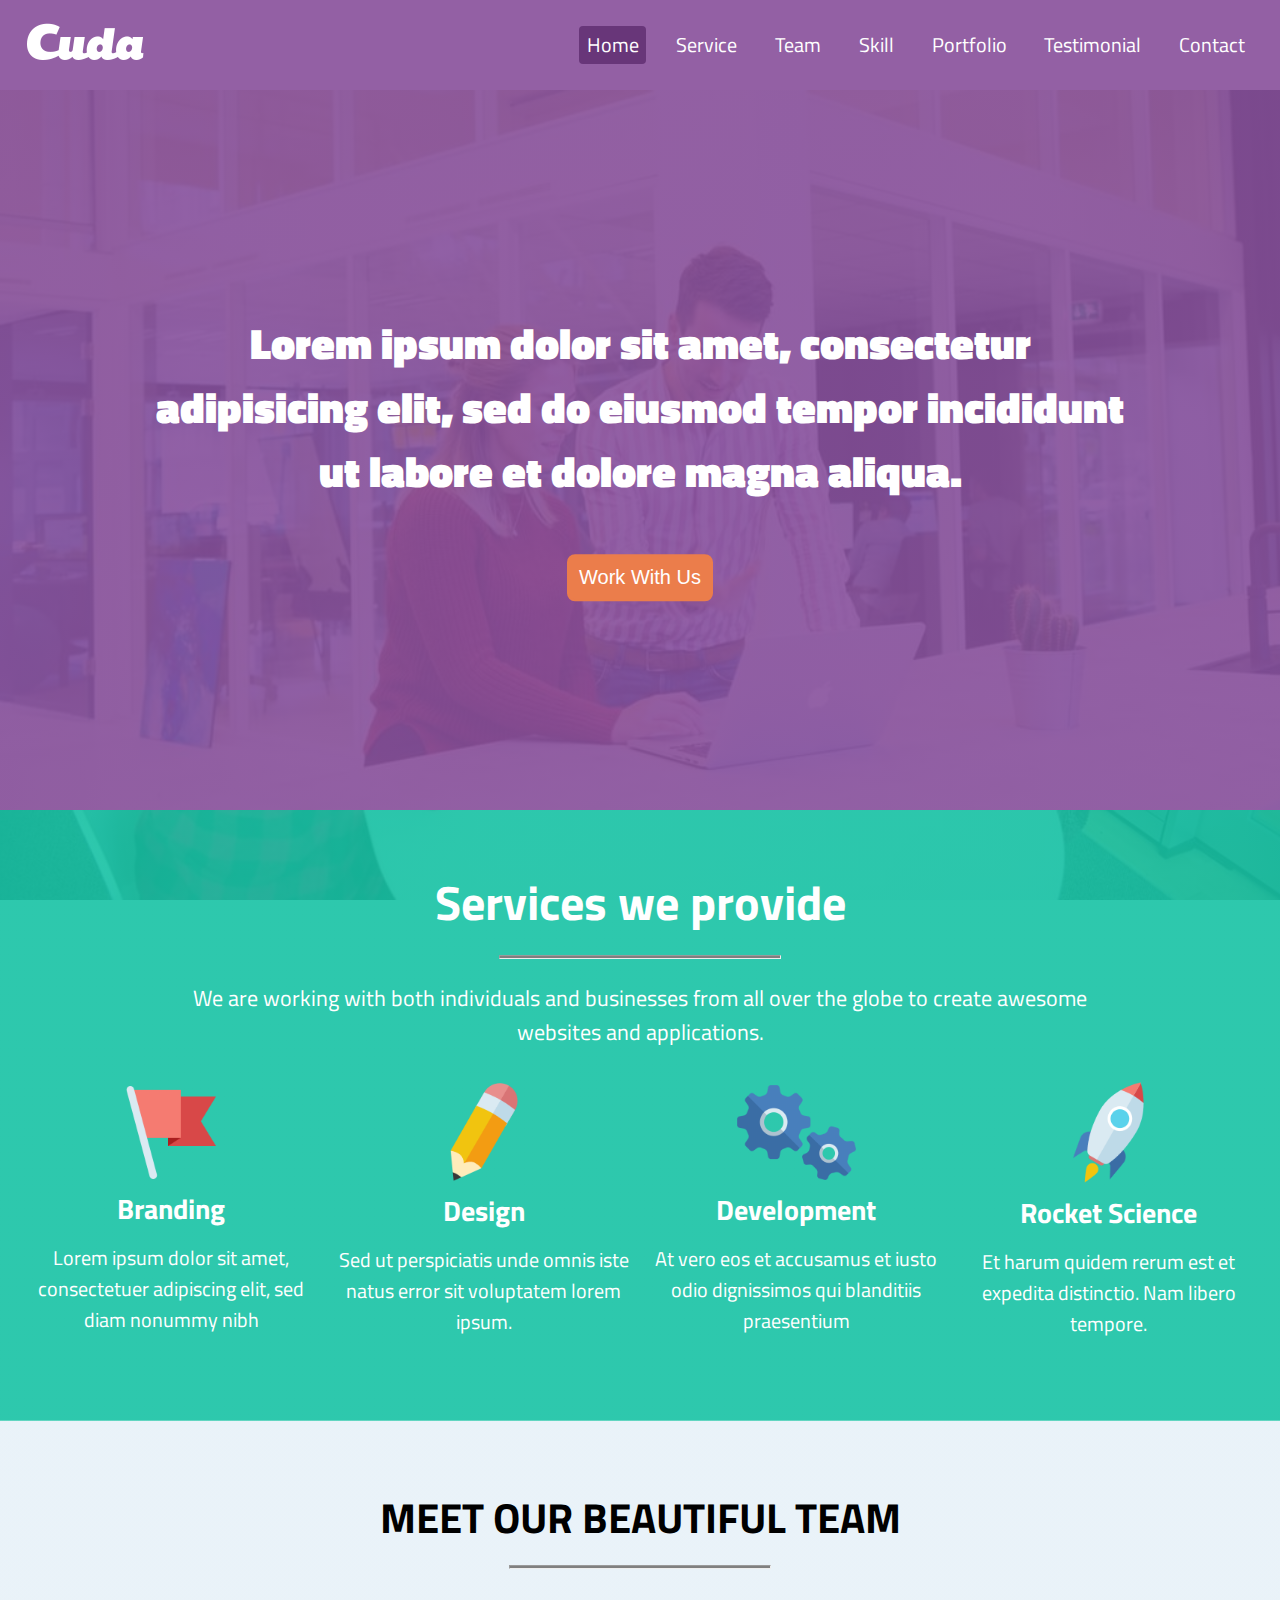
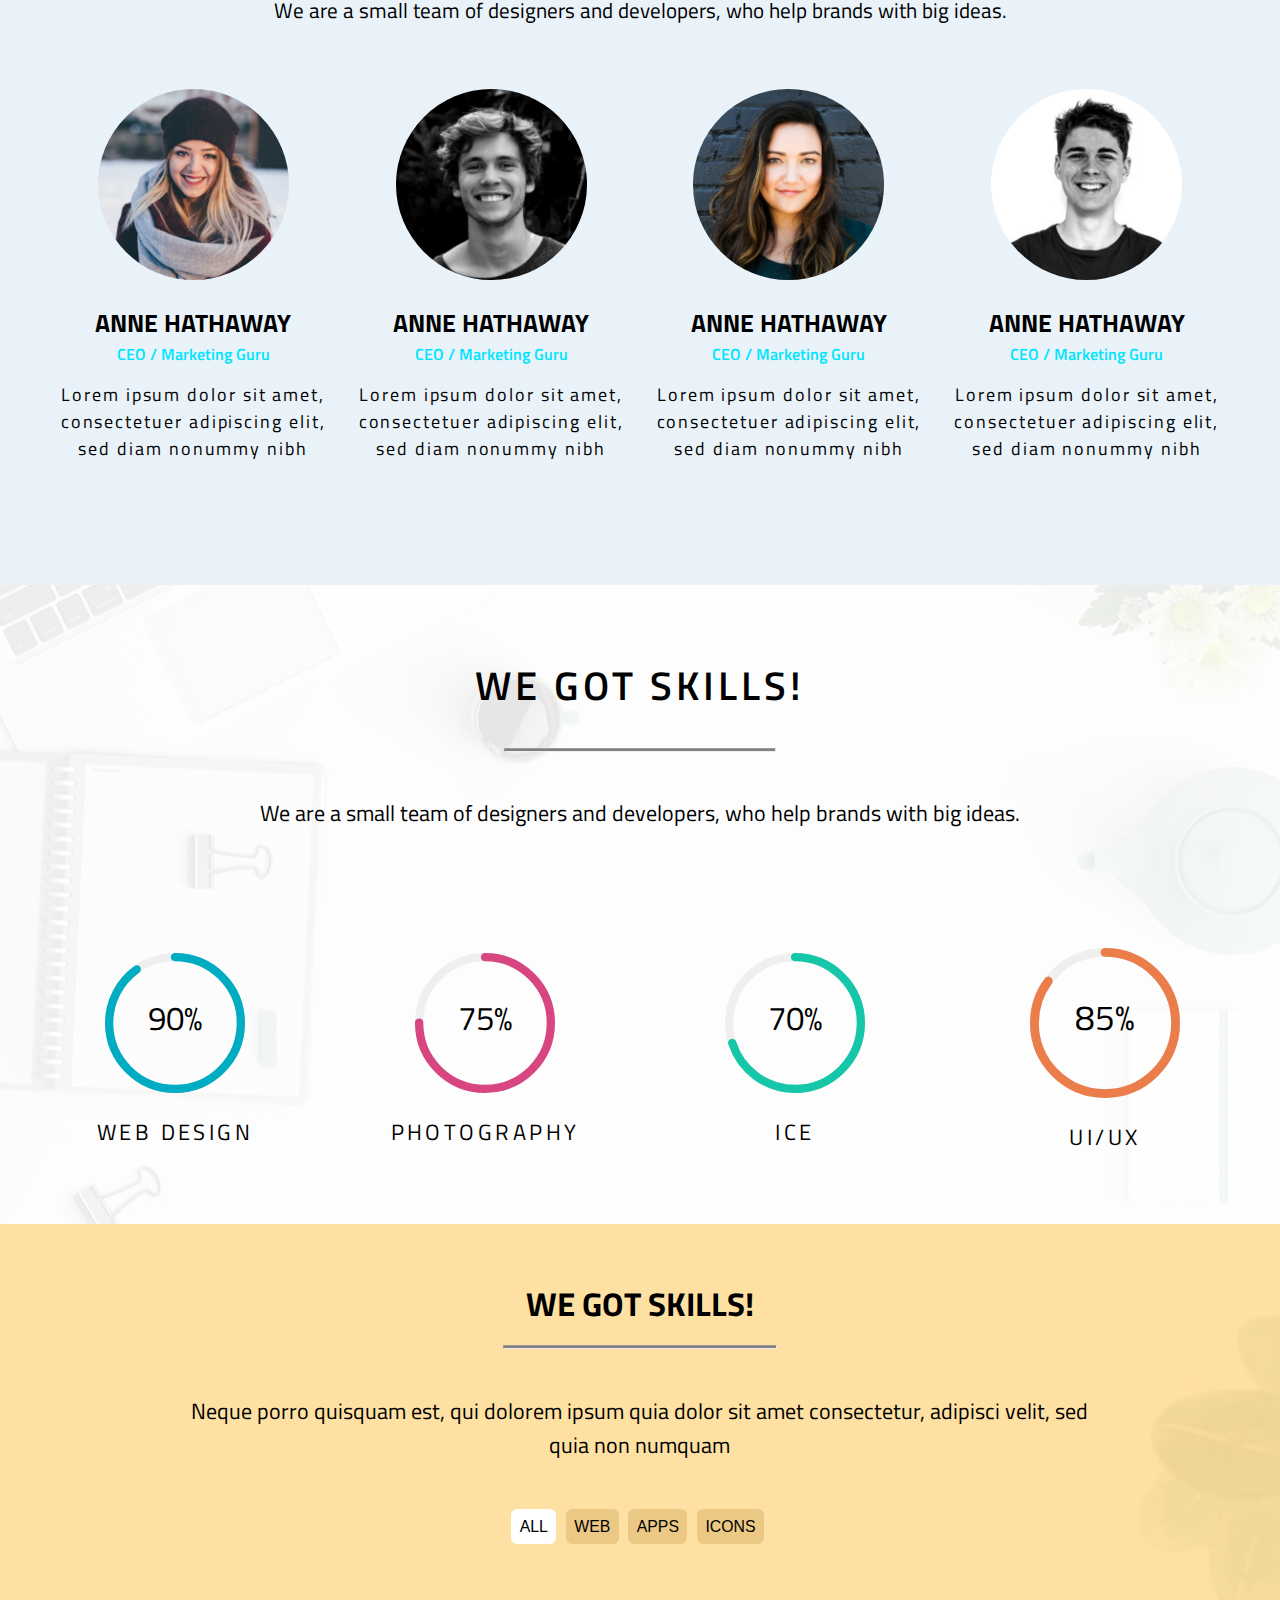
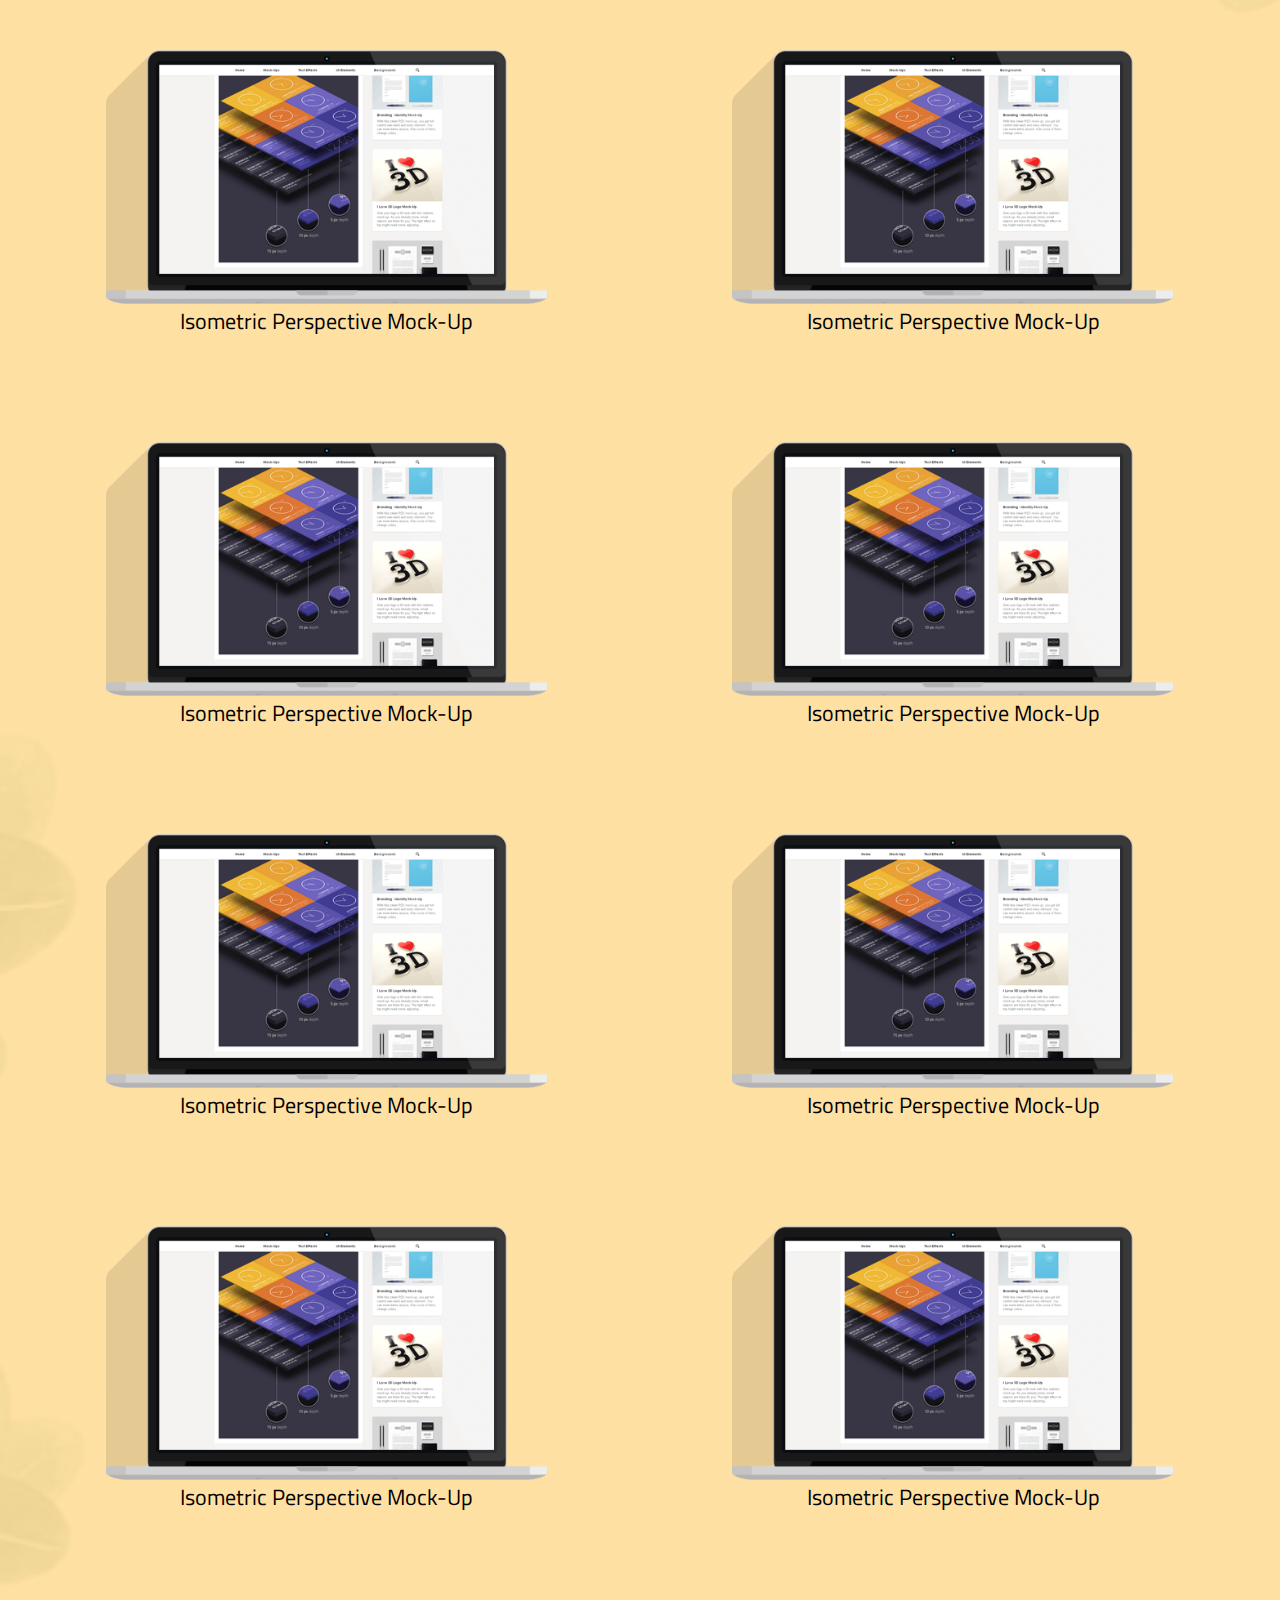
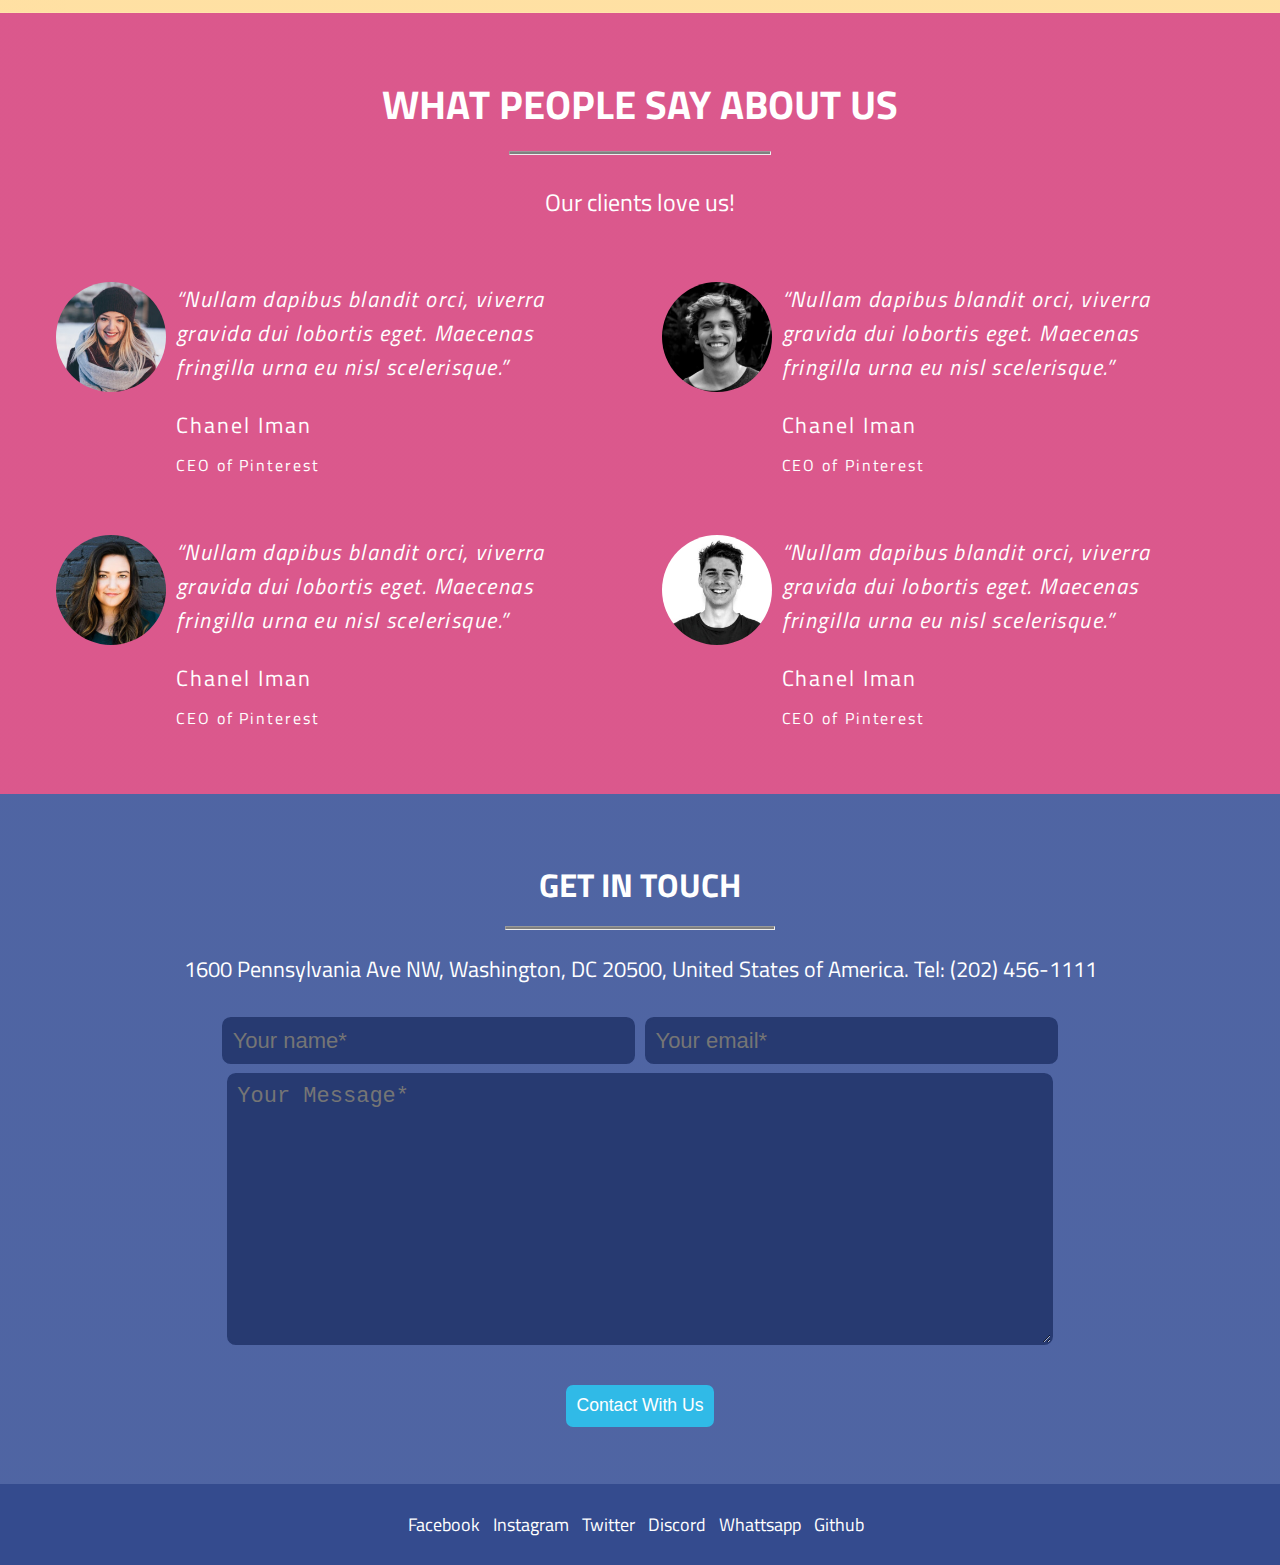
<file: index.html>
<!DOCTYPE html>
<html lang="en">

<head>
    <meta charset="UTF-8">
    <meta name="viewport" content="width=device-width, initial-scale=1.0">
    <title>Cuda-Free Learning Platform </title>
    <link href="https://fonts.googleapis.com/css?family=Titillium+Web:300,400,600,700" rel="stylesheet">
    <link rel="stylesheet" href="https://use.fontawesome.com/releases/v5.14.0/css/all.css"
        integrity="sha384-HzLeBuhoNPvSl5KYnjx0BT+WB0QEEqLprO+NBkkk5gbc67FTaL7XIGa2w1L0Xbgc" crossorigin="anonymous">
    <link rel="stylesheet" href="./resources/css/style.css">
    <link rel="stylesheet" href="./resources/css/responsive.css">
</head>

<body>

    <header>
        <nav>
            <div class="left_logo">
                <img src="./img/logo.png" alt="Cuda logo">
            </div>
            <i class="fas fa-bars navicon navtoggler"></i>
            <div class="navbarss">
                <ul class="navbar">
                    <li class="active"><a href="#" class="smoothlink">Home</a></li>
                    <li><a href="#services" class="smoothlink">Service</a></li>
                    <li><a href="#teams" class="smoothlink">Team</a></li>
                    <li><a href="#skills" class="smoothlink">Skill</a></li>
                    <li><a href="#portfolio" class="smoothlink">Portfolio</a></li>
                    <li><a href="#contacts" class="smoothlink">Testimonial</a></li>
                    <li><a href="./form.html" class="smoothlink">Contact</a></li>
                </ul>
            </div>
            
            <ul class="navbarmobile">
                <i class="fas fa-times navicon closenav"></i>
                <li><a href="#">Home</a></li>
                <li><a href="#services">Service</a></li>
                <li><a href="#teams">Team</a></li>
                <li><a href="#skills">Skill</a></li>
                <li><a href="#portfolio">Portfolio</a></li>
                <li><a href="#reviews">Testimonial</a></li>
                <li><a href="#contacts">Contact</a></li>
            </ul>
           
        </nav>
        <div class="herotext">
            <h1>Lorem ipsum dolor sit amet, consectetur adipisicing elit, sed do eiusmod tempor incididunt ut labore et dolore magna aliqua.</h1>
            <button type="submit" class="btn submitbtn" id="submitbtn">Work With Us</button>
        </div>
    </header>

    <!-- --------------services_section -------------------->
    <section class="services" id="services">
        <h2>Services we provide</h2>
        <hr class="globhr">
        <p class="services_top_text">We are working with both individuals and businesses from all over the globe to
            create awesome websites and applications.</p>
        <div class="services_grid_container">
            <div class="services_grids">
                <div class="img-grid">
                    <img src="./img/flag.png" alt="flagimage">
                </div>
                <h3>Branding</h3>
                <p>Lorem ipsum dolor sit amet, consectetuer adipiscing elit, sed diam nonummy nibh</p>
            </div>
            <div class="services_grids">
                <div class="img-grid">
                <img src="./img/crayon.png" alt="flagimage">
                </div>
                <h3>Design</h3>
                <p>Sed ut perspiciatis unde omnis iste natus error sit voluptatem lorem ipsum.</p>
            </div>
            <div class="services_grids">
                <div class="img-grid">
                <img src="./img/gears.png" alt="flagimage">
                </div>
                <h3>Development</h3>
                <p>At vero eos et accusamus et iusto odio dignissimos qui blanditiis praesentium</p>
            </div>
            <div class="services_grids">
                <div class="img-grid">
                <img src="./img/rocket.png" alt="flagimage">
                </div>
                <h3>Rocket Science</h3>
                <p>Et harum quidem rerum est et expedita distinctio. Nam libero tempore.</p>
            </div>
        </div>
    </section>



<!------------- teams_section --------------->
    <section class="team_section" id="teams">
        <h2>MEET OUR BEAUTIFUL TEAM</h2>
        <hr class="globhr">
        <p class="team_headp">We are a small team of designers and developers, who help brands with big ideas.</p>
        <div class="teams_grids_cont">
            <div class="teams_grids">
                <img src="./img/1.jpg" alt="flagimage">
                <h3>ANNE HATHAWAY</h3>
                <span class="team_position">CEO / Marketing Guru</span>
                <p>Lorem ipsum dolor sit amet, consectetuer adipiscing elit, sed diam nonummy nibh</p>
                <span class="team_links"><i class="fab fa-facebook"></i><i class="fab fa-twitter"></i><i
                        class="fab fa-instagram"></i><i class="fas fa-comment-alt"></i></span>
            </div>
            <div class="teams_grids">
                <img src="./img/2.jpg" alt="flagimage">
                <h3>ANNE HATHAWAY</h3>
                <span class="team_position">CEO / Marketing Guru</span>
                <p>Lorem ipsum dolor sit amet, consectetuer adipiscing elit, sed diam nonummy nibh</p>
                <span class="team_links"><i class="fab fa-facebook"></i><i class="fab fa-twitter"></i><i
                        class="fab fa-instagram"></i><i class="fas fa-comment-alt"></i></span>
            </div>
            <div class="teams_grids">
                <img src="./img/3.jpg" alt="flagimage">
                <h3>ANNE HATHAWAY</h3>
                <span class="team_position">CEO / Marketing Guru</span>
                <p>Lorem ipsum dolor sit amet, consectetuer adipiscing elit, sed diam nonummy nibh</p>
                <span class="team_links"><i class="fab fa-facebook"></i><i class="fab fa-twitter"></i><i
                        class="fab fa-instagram"></i><i class="fas fa-comment-alt"></i></span>
            </div>
            <div class="teams_grids">
                <img src="./img/4.jpg" alt="flagimage">
                <h3>ANNE HATHAWAY</h3>
                <span class="team_position">CEO / Marketing Guru</span>
                <p>Lorem ipsum dolor sit amet, consectetuer adipiscing elit, sed diam nonummy nibh</p>
                <span class="team_links"><i class="fab fa-facebook"></i><i class="fab fa-twitter"></i><i
                        class="fab fa-instagram"></i><i class="fas fa-comment-alt"></i></span>
            </div>
        </div>

    </section>




    <!--------------------- .skills-section-------------- -->
    <section class="skills_section" id="skills">
          <h2>WE GOT SKILLS!</h2>
        <hr class="globhr">
        <p class="skills_headp">We are a small team of designers and developers, who help brands with big ideas.</p>
          <div class="skills_section_grid_container">
              <div class="skills_grids">
                <svg class="circle-chart" viewbox="0 0 33.83098862 33.83098862" width="150" height="140" xmlns="http://www.w3.org/2000/svg">
                    <circle class="circle-chart__background" stroke="#efefef" stroke-width="2" fill="none" cx="16.91549431" cy="16.91549431" r="15.91549431" />
                    <circle class="circle-chart__circle" stroke="#00acc1" stroke-width="2" stroke-dasharray="90,100" stroke-linecap="round" fill="none" cx="16.91549431" cy="16.91549431" r="15.91549431" />
                    <g class="circle-chart__info">
                      <text class="circle-chart__percent" x="16.91549431" y="15.5" alignment-baseline="central" text-anchor="middle" font-size="8">90%</text>
                    </g>
                    <p class="svg_text">web design</p>
                  </svg>
              </div>
              <div class="skills_grids">
                <svg class="circle-chart" viewbox="0 0 33.83098862 33.83098862" width="150" height="140" xmlns="http://www.w3.org/2000/svg">
                    <circle class="circle-chart__background" stroke="#efefef" stroke-width="2" fill="none" cx="16.91549431" cy="16.91549431" r="15.91549431" />
                    <circle class="circle-chart__circle" stroke="#D74680" stroke-width="2" stroke-dasharray="75,100" stroke-linecap="round" fill="none" cx="16.91549431" cy="16.91549431" r="15.91549431" />
                    <g class="circle-chart__info">
                      <text class="circle-chart__percent" x="16.91549431" y="15.5" alignment-baseline="central" text-anchor="middle" font-size="8">75%</text>
                    </g>
                    <p class="svg_text">Photography</p>
                  </svg>
              </div>
              <div class="skills_grids">
                <svg class="circle-chart" viewbox="0 0 33.83098862 33.83098862" width="150" height="140" xmlns="http://www.w3.org/2000/svg">
                    <circle class="circle-chart__background" stroke="#efefef" stroke-width="2" fill="none" cx="16.91549431" cy="16.91549431" r="15.91549431" />
                    <circle class="circle-chart__circle" stroke="#15C7A8" stroke-width="2" stroke-dasharray="70,100" stroke-linecap="round" fill="none" cx="16.91549431" cy="16.91549431" r="15.91549431" />
                    <g class="circle-chart__info">
                      <text class="circle-chart__percent" x="16.91549431" y="15.5" alignment-baseline="central" text-anchor="middle" font-size="8">70%</text>
                    </g>
                    <p class="svg_text">ice</p>
                  </svg>
              </div>
              <div class="skills_grids">
                <svg class="circle-chart" viewbox="0 0 33.83098862 33.83098862" width="150" height="150" xmlns="http://www.w3.org/2000/svg">
                    <circle class="circle-chart__background" stroke="#efefef" stroke-width="2" fill="none" cx="16.91549431" cy="16.91549431" r="15.91549431" />
                    <circle class="circle-chart__circle" stroke="#EB7D4B" stroke-width="2" stroke-dasharray="85,100" stroke-linecap="round" fill="none" cx="16.91549431" cy="16.91549431" r="15.91549431" />
                    <g class="circle-chart__info">
                      <text class="circle-chart__percent" x="16.91549431" y="15.5" alignment-baseline="central" text-anchor="middle" font-size="8">85%</text>
                    </g>
                    <p class="svg_text">ui/ux</p>
                  </svg>
              </div>
          </div>
        



        </section>


<!-- ----------------portfolio_section----------------- -->

<section class="portfolio" id="portfolio">
    <h2>WE GOT SKILLS!</h2>
    <hr class="globhr">
    <p class="port_headp">Neque porro quisquam est, qui dolorem ipsum quia dolor sit amet consectetur, adipisci velit, sed quia non numquam</p>
    <div class="button_divs">
        <button type="submit" class="portbtn activeport" id="allportfolios">all</button>
        <button type="submit" class="portbtn" id="webportfolios">web</button>
        <button type="submit" class="portbtn" id="appsportfolios">apps</button>
        <button type="submit" class="portbtn" id="iconsportfolios">icons</button>
    </div>
    <div class="portfolio_grids_cont">
        <div class="grids_portfolio" data-key="iconsapps">
            <img src="./img/portfolio1.png" alt="portfolio_1">
            <p>Isometric Perspective Mock-Up</p>
        </div>
        <div class="grids_portfolio" data-key="appsweb">
            <img src="./img/portfolio1.png" alt="portfolio_1">
            <p>Isometric Perspective Mock-Up</p>
        </div>
        <div class="grids_portfolio" data-key="webappsicons">
            <img src="./img/portfolio1.png" alt="portfolio_1">
            <p>Isometric Perspective Mock-Up</p>
        </div>
        <div class="grids_portfolio" data-key="webicons">
            <img src="./img/portfolio1.png" alt="portfolio_1">
            <p>Isometric Perspective Mock-Up</p>
        </div>
        <div class="grids_portfolio" data-key="iconsapps">
            <img src="./img/portfolio1.png" alt="portfolio_1">
            <p>Isometric Perspective Mock-Up</p>
        </div>
        <div class="grids_portfolio" data-key="apps">
            <img src="./img/portfolio1.png" alt="portfolio_1">
            <p>Isometric Perspective Mock-Up</p>
        </div>
        <div class="grids_portfolio" data-key="icons">
            <img src="./img/portfolio1.png" alt="portfolio_1">
            <p>Isometric Perspective Mock-Up</p>
        </div>
        <div class="grids_portfolio" data-key="web">
            <img src="./img/portfolio1.png" alt="portfolio_1">
            <p>Isometric Perspective Mock-Up</p>
        </div>
    </div>
</section>





        <!-- --------------.reviews_section --------------------->
    <section class="reviewssection" id="reviews">
        <h2 class="review_h2">WHAT PEOPLE SAY ABOUT US</h2>
        <hr class="globhr">
        <p class="review_headp">Our clients love us!</p>
        <div class="reviews_grid_cont">
            <div class="reviews_grids">
                <div class="img_rev">
                    <img src="./img/1.jpg" alt="Chanel Iman">
                </div>
                <div class="right_rev">
                    <p class="right_top_rev">“Nullam dapibus blandit orci, viverra gravida dui lobortis eget. Maecenas
                        fringilla urna eu nisl scelerisque.”</p>
                    <p class="right_author_rev">Chanel Iman </p>
                    <span class="right_post_rev">CEO of Pinterest</span>
                </div>
            </div>
            <div class="reviews_grids">
                <div class="img_rev">
                    <img src="./img/2.jpg" alt="Chanel Iman">
                </div>
                <div class="right_rev">
                    <p class="right_top_rev">“Nullam dapibus blandit orci, viverra gravida dui lobortis eget. Maecenas
                        fringilla urna eu nisl scelerisque.”</p>
                    <p class="right_author_rev">Chanel Iman </p>
                    <span class="right_post_rev">CEO of Pinterest</span>
                </div>
            </div>
            <div class="reviews_grids">
                <div class="img_rev">
                    <img src="./img/3.jpg" alt="Chanel Iman">
                </div>
                <div class="right_rev">
                    <p class="right_top_rev">“Nullam dapibus blandit orci, viverra gravida dui lobortis eget. Maecenas
                        fringilla urna eu nisl scelerisque.”</p>
                    <p class="right_author_rev">Chanel Iman </p>
                    <span class="right_post_rev">CEO of Pinterest</span>
                </div>
            </div>
            <div class="reviews_grids">
                <div class="img_rev">
                    <img src="./img/4.jpg" alt="Chanel Iman">
                </div>
                <div class="right_rev">
                    <p class="right_top_rev">“Nullam dapibus blandit orci, viverra gravida dui lobortis eget. Maecenas
                        fringilla urna eu nisl scelerisque.”</p>
                    <p class="right_author_rev">Chanel Iman </p>
                    <span class="right_post_rev">CEO of Pinterest</span>
                </div>
            </div>
        </div>


    </section>



    <!-- -------------contacts_section -------------------->
    <section class="contact_section" id="contacts">
        <h2 class="contact_h2">GET IN TOUCH</h2>
        <hr class="globhr">
        <p class="contact_headp"> 1600 Pennsylvania Ave NW, Washington, DC 20500, United States of America. Tel: (202)
            456-1111</p>
        <form action="#" method="post" class="contact_form">
            <input type="text" name="name" id="name" placeholder="Your name*">
            <input type="email" name="email" id="email" placeholder="Your email*">
            <textarea name="messages" id="message" cols="30" rows="10" placeholder="Your Message*"></textarea>
            <button type="submit" class="btn submitform" id="submitfrm">Contact With Us</button>

        </form>

    </section>



    <!------------------- footer_section------------------- -->
    <footer>
        <span><a href="#">Facebook</a></span>
        <span><a href="#">Instagram</a></span>
        <span><a href="#">Twitter</a></span>
        <span><a href="#">Discord</a></span>
        <span><a href="#">Whattsapp</a></span>
        <span><a href="#">Github</a></span>
    </footer>



<!-- -----------script tags ----------------    -->
<script src="https://code.jquery.com/jquery-3.5.1.js" integrity="sha256-QWo7LDvxbWT2tbbQ97B53yJnYU3WhH/C8ycbRAkjPDc=" crossorigin="anonymous"></script>


<script src="./vendors/js/jquery.creep.min.js"></script>
<script src="./vendors/js/scrollstuff.js"></script>
 <script src="./resources/js/script.js"></script>
</body>

</html>
</file>
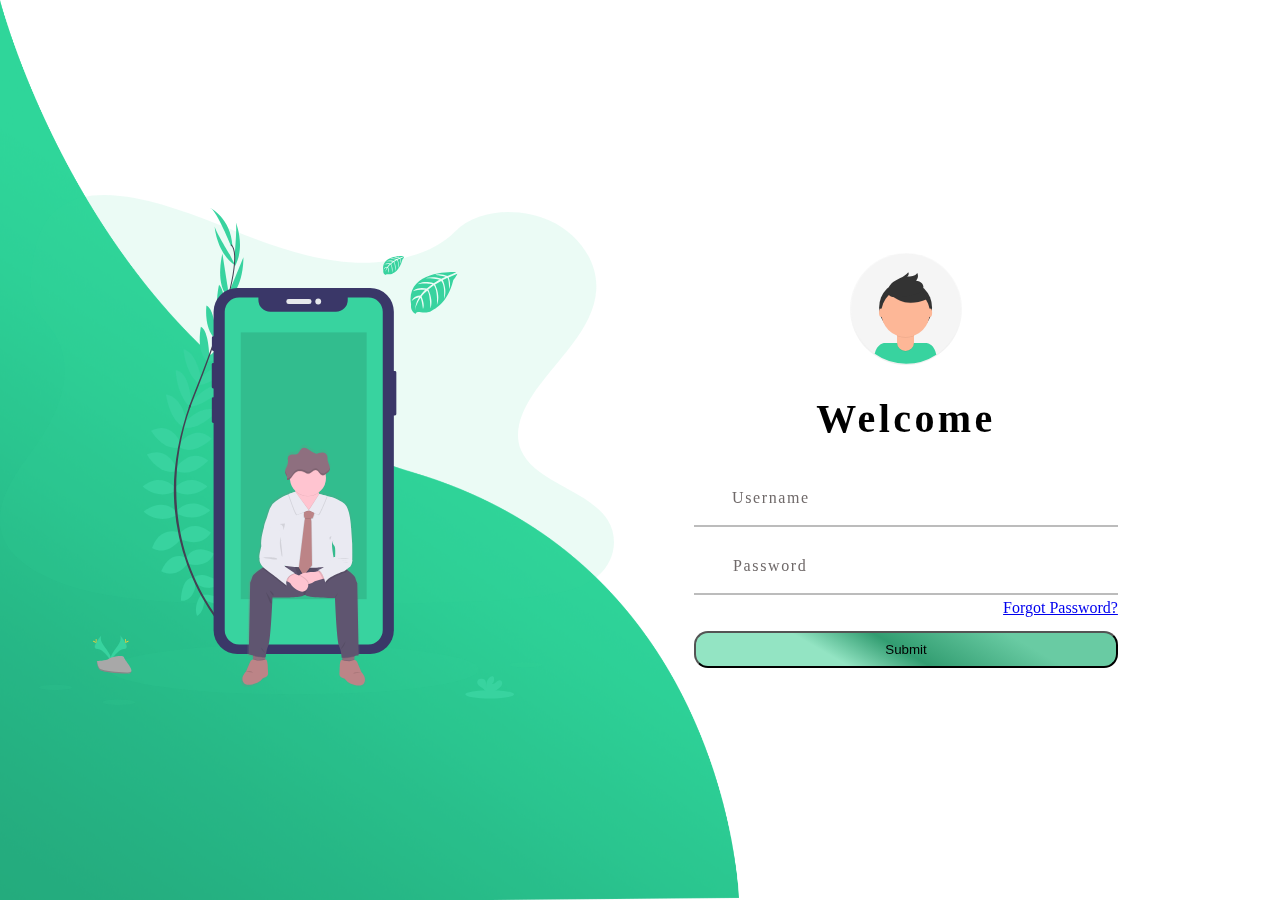
<file: form.html>
<!DOCTYPE html>
<html lang="en">

<head>
    <meta charset="UTF-8">
    <meta name="viewport" content="width=device-width, initial-scale=1.0">
    <!-- normalize css -->
    <!-- <link rel="stylesheet" href="./normalize.css"> -->

    <!-- custom Css -->
    <link rel="stylesheet" href="./resources/css/formstyle.css">

    <!-- favicon -->
    <link rel='shortcut icon' type='image/x-icon' href="favicon.ico">

    <!-- google fonts -->
    <!-- <link href="https://fonts.googleapis.com/css?family=Poppins:600&display=swap" rel="stylesheet"> -->

    <!-- fontawesome -->
    <link rel="stylesheet" href="https://use.fontawesome.com/releases/v5.14.0/css/all.css"
        integrity="sha384-HzLeBuhoNPvSl5KYnjx0BT+WB0QEEqLprO+NBkkk5gbc67FTaL7XIGa2w1L0Xbgc" crossorigin="anonymous">
    <title>Login Form</title>
</head>

<body>
    <img src="./img/formimg/wave.png" alt="logoimage" class="waveimage">
    <div class="container">
        <div class="leftside">
            <img src="./img/formimg/bg.svg" alt="bg">
        </div>

        <div class="rightside">
            <img src="./img/formimg/avatar.svg" alt="Head Photo">
            <h1>Welcome</h1>
            <form class="formys">
                <div class="inputbox">
                    <span class="inid"><i class="fas fa-user"></i></span>
                    <span class="intext">Username</span>
                    <input type="text" id="inputtext" class="propsclass defaultborder">
                </div>
                <div class="passbox">
                    <span class="passid"><i class="fas fa-lock "></i></span>
                    <span class="passtext">Password</span>
                    <input type="password" id="passtext" class="propsclass defaultborder">
                    <a href="#">Forgot Password?</a>
                </div>
                <button type="submit" class="submitbtn">Submit</button>
            </form>
        </div>
    </div>
    <script src="./resources/js/formscript.js"></script>
</body>

</html>
</file>
<file: resources/css/style.css>
* {
  margin: 0;
  padding: 0;
  box-sizing: border-box;
}
html{
  font-size: 125%;
  font-family: "Titillium Web", sans-serif;
  text-rendering: optimizeLegibility;
  scroll-behavior: smooth;
  overflow-x: hidden; 
}
body {
  width: 100%;
  height: 100%;
  overflow-x: hidden; 
}

a {
  text-decoration: none;
}
header {
  background: linear-gradient(rgba(135, 80, 156, 0.9), rgba(135, 80, 156, 0.9)),
    url(../../img/hero-bg.jpg) no-repeat fixed;
  background-position: center center;
  background-size: cover;
  height: 90vh;
  font-size: 0.9em;
  position: relative;
  margin: auto;
}

nav {
  display: flex;
  justify-content: space-between;
  align-items: center;
  padding: 1.5em;
  height: 10vh;
  position: fixed;
  top: 0;
  left: 0;
  width: 100%;
  margin: auto;
  z-index: 999;
  background-color: #9360a4;
}
.left_logo img {
  width: 6.5em;
  height: auto;
}



.navicon {
  font-size: 2.5em;
  display: none;
  color: white;
}
.closenav {
  position: absolute;
  top: 0.3rem;
  right: 0.3rem;
}
.navbarmobile {
  display: flex;
  flex-direction: column;
  background-color: rgba(0, 0, 0, 0.9);
  height: 100vh;
  width: 100%;
  position: fixed;
  top: 0;
  left: 0;
  z-index: 999;
  margin: auto;
  padding: 1rem;
  font-size: 1.2rem;
  transform: translateY(-800%);
  transition: all ease-in-out 600ms;
  justify-content: space-between;
}
.navbarmobile li{
  list-style-type: none;
}

.navbar li{
  list-style-type: none;
  padding: 0.2em 0.4em;
  border-radius: 0.2em;
  transition: all ease-in-out 200ms;
}

.navbar li:hover,
.active {
  background: rgba(84, 35, 102, 0.685);
}
.navbar li a {
  color: white;
}
.navbarss {
  width: 55%;
}
.navbar {
  display: flex;
  justify-content: space-between;
  font-size: 0.98rem;
}
.herotext {
  position: absolute;
  top: 55%;
  left: 50%;
  transform: translate(-50%, -50%);
  width: 80%;
  margin: auto;
  text-align: center;
  font-size: 1.389em;
}
.herotext h1 {
  font-weight: 900;
  color: white;
  font-size: 1.7em;
  padding: 0.5em;
}
.btn {
  font-size: 0.8em;
  padding: 0.5em;
  margin-top: 1.5em;
  border-radius: 0.4em;
  cursor: pointer;
  color: white;
  outline: none;
  transition: all ease-in-out 150ms;
}

.submitbtn {
  background-color: #eb7d4b;
  border: 2px solid #eb7d4b;
}
.submitbtn:hover {
  box-shadow: 0px 2px 2px black;
  transform: scale(0.95);
}

/*--------------- services section-------- */

.services {
  background: linear-gradient(rgba(23, 194, 164, 0.9), rgba(23, 194, 164, 0.9)),
    url(../../img/services-bg.jpg) no-repeat fixed;
  background-position: center center;
  background-size: cover;
  font-size: 1rem;
  padding: 2.8rem 0 3.5rem;
  color: white;
}
.services h2 {
  font-size: 2.4em;
  margin-bottom: 0.25em;
  text-align: center;
}

.globhr {
  width: 22%;
  margin: 0.8rem auto;
  padding: 0.05rem;
  background-color: grey;
}

.services .services_top_text {
  width: 75%;
  font-size: 1.1em;
  margin: 1em auto 1.5em;
  text-align: center;
}

.services_grid_container {
  display: grid;
  grid-template-columns: repeat(auto-fill, minmax(280px, 1fr));
  gap: 40px 10px;
  text-align: center;
  align-items: center;
  justify-content: center;
  padding: 0 1em;
  margin: auto;
}

.services_grids {
  display: flex;
  flex-direction: column;
  justify-content: space-between;
  align-items: center;
}
.services_grids img {
  width: 75%;
  height: auto;
}
.services_grids h3 {
  font-size: 1.42em;
}
.services_grids p {
  font-size: 1em;
  padding: 0.2em;
  margin: 0.4em auto;
}

/* teams section */

.team_section {
  background: linear-gradient(
      rgba(231, 241, 248, 0.9),
      rgba(231, 241, 248, 0.9)
    ),
    url(../../img/team-bg.jpg) no-repeat fixed;
  background-position: center center;
  background-size: cover;
  font-size: 1.05rem;
  padding: 2.58em 2.2em;
}
.team_section h2 {
  font-size: 2em;
  margin: 0.25em auto;
  text-align: center;
}
.team_section .team_headp {
  width: 75%;
  text-align: center;
  margin: 1.2em auto;
}

.teams_grids_cont {
  display: grid;
  grid-template-columns: repeat(auto-fit, minmax(250px, 1fr));
  gap: 40px 25px;
  align-items: center;
  justify-content: center;
  padding: 0.5em;
  margin: 2.5em auto 0;
}

.teams_grids {
  display: flex;
  flex-direction: column;
  align-items: center;
}
.teams_grids img {
  width: 70%;
  border-radius: 50%;
  margin: auto;
}
.teams_grids h3 {
  width: 100%;
  text-align: center;
  margin-top: 1.2rem;
}
.teams_grids p {
  font-size: 0.9rem;
  letter-spacing: 0.107em;
  margin: 0.8em auto;
  text-align: center;
}
.team_position {
  font-size: 0.8rem;
  color: #00e5ff;
  font-weight: 600;
  display: inline-block;
  margin: auto;
}
.team_links i {
  font-size: 1.45rem;
  margin: 0.5em 0.25em;
  cursor: pointer;
  color: rgb(174, 204, 226);
}
.team_links i:hover {
  animation: iconanim 700ms linear;
}
.team_links .fa-facebook:hover {
  color: rgb(0, 140, 255);
}
.team_links .fa-twitter:hover {
  color: rgb(24, 172, 218);
}
.team_links .fa-instagram:hover {
  color: rgb(119, 0, 255);
}
.team_links .fa-comment-alt:hover {
  color: rgb(139, 43, 75);
}
@keyframes iconanim {
  100% {
    transform: rotate(360deg);
  }
}
@keyframes teamsimageanim {

  from{
    transform: scale(0.6);
  }
  to{
    transform: scale(1);

  }
}
.addstyleimages{
  animation: teamsimageanim 1.3s ease-in forwards;
}



/* ---------------reviewsSection------------------ */

.reviewssection {
  background: linear-gradient(rgba(215, 70, 128, 0.9), rgba(215, 70, 128, 0.9)),
    url(../../img/testimonial-bg.jpg) no-repeat fixed;
  background-position: center center;
  background-size: cover;
  font-size: 1rem;
  padding: 2.58em 2.2em;
  color: white;
}
.reviewssection .review_h2 {
  font-size: 2em;
  margin: 0.25em auto;
  text-align: center;
}
.reviewssection .review_headp {
  width: 75%;
  text-align: center;
  font-size: 1.2em;
  margin: 1.2em auto;
}
.reviews_grid_cont {
  display: grid;
  grid-template-columns: repeat(auto-fit, minmax(520px, 1fr));
  gap: 40px 25px;
  align-items: center;
  justify-content: center;
  padding: 0.15em;
  margin: 2.5em auto 0;
}

.reviews_grids {
  display: flex;
  align-items: flex-start;
  padding: 0.45rem;
}
.right_rev {
  display: flex;
  flex-direction: column;
  align-items: flex-start;
  margin: 0 0.5rem;
}

.reviews_grids .img_rev > img {
  width: 5.5rem;
  height: auto;
  border-radius: 50%;
}

.right_rev .right_top_rev {
  font-size: 1.1em;
  letter-spacing: 0.065em;
  margin: 0 0 0.6em;
  font-style: italic;
}
.right_rev .right_author_rev {
  font-size: 1.1em;
  font-weight: 400;
  letter-spacing: 0.09em;
  margin: 0.5em 0;
}
.right_rev .right_post_rev {
  display: inline-block;
  font-size: 0.8em;
  letter-spacing: 0.119em;
}

/* --------skills-section--------------- */
.skills_section {
  background: linear-gradient(
      rgba(255, 255, 255, 0.9),
      rgba(255, 255, 255, 0.9)
    ),
    url(../../img/skill-bg.jpg) no-repeat;
  background-position: center center;
  background-attachment: scroll;
  background-size: cover;
  font-size: 1rem;
  padding: 2.5em 1em;
}
.skills_section h2 {
  font-size: 2em;
  text-align: center;
  margin: 0.5em auto 0.8em;
  letter-spacing: 0.1em;
  font-weight: 600;
}

.skills_headp {
  width: 75%;
  font-size: 1.1em;
  margin: 2em auto;
  text-align: center;
}

.skills_section_grid_container {
  display: grid;
  grid-template-columns: repeat(auto-fit, minmax(220px, 1fr));
  align-items: center;
  justify-content: center;
}
.skills_grids {
  display: flex;
  flex-direction: column;
  align-items: center;
  margin: 3.7em auto 1em;
}
.skills_grids .svg_text {
  font-size: 1.1em;
  text-transform: uppercase;
  margin: 1em auto auto;
  letter-spacing: 0.157em;
}
.circle-chart__circle {
  transform: rotate(-90deg); /* 2, 3 */
  transform-origin: center; /* 4 */
}
.addanim {
  animation: circle-chart-fill 1s reverse;
}
@keyframes circle-chart-fill {
  to {
    stroke-dasharray: 0 100;
  }
}

/* ---------------contact-section -------------------- */

.contact_section {
  background: linear-gradient(rgba(60, 84, 153, 0.9), rgba(60, 84, 153, 0.9)),
    url(../../img/contact-bg.jpg) no-repeat fixed;
  background-size: cover;
  background-position: center center;
  color: white;
  text-align: center;
  font-size: 1.1rem;
  padding: 3em 1.25em 1.4em;
}

.contact_section .contact_headp {
  width: 75%;
  margin: 1em auto;
}

.contact_form {
  width: 75%;
  margin: 1.2em auto;
}
.contact_form input,
.contact_form textarea {
  font-size: 1em;
  padding: 0.4em;
  border-radius: 0.4em;
  margin: 0.2em 0.1em;
  background: #273a71;
  border: 0.1rem solid #273a71;
  color: white;
  width: 45%;
  outline: none;
}
.contact_form textarea {
  width: 90%;
}
.submitform {
  background-color: #30bae7;
  border: 2px solid #30bae7;
}
.submitform:hover {
  box-shadow: 0px 2px 2px black;
  transform: scale(0.95);
}

/* --------portfolio-section--------------- */

.portfolio {
  background: linear-gradient(
      rgba(255, 221, 153, 0.9),
      rgba(255, 221, 153, 0.9)
    ),
    url(../../img/portfolio-bg.jpg) no-repeat scroll;
  background-size: cover;
  background-position: center center;
  text-align: center;
  font-size: 1.1rem;
  padding: 2.5em 0.8em;
}

.port_headp {
  width: 75%;
  font-size: 1.02em;
  margin: 2em auto;
}

.portbtn {
  font-size: 0.72em;
  text-transform: uppercase;
  padding: 0.4em;
  border-radius: 0.4em;
  cursor: pointer;
  color: black;
  transition: all ease-in-out 150ms;
  margin-right: 0.3em;
  background-color: #ebc985;
  border: 2px solid #ebc985;
}
.portbtn:hover,
.activeport {
  background-color: white;
  border: 2px solid white;
}

.portfolio_grids_cont {
  display: grid;
  grid-template-columns: repeat(auto-fit, minmax(500px, 1fr));
  gap: 60px 30px;
  align-items: center;
  justify-content: center;
  margin: 2.8em auto auto;
  padding: 1em 0.5em;
}
.grids_portfolio {
  display: flex;
  flex-direction: column;
  align-items: center;
  justify-content: center;
  padding: 1em;
}
.grids_portfolio img {
  width: 80%;
  height: auto;
}

.portfolioanim{
  animation: portanim 1.2s ease-in-out forwards;
}

@keyframes portanim{
  from{
    transform: translateX(-500%);
  }
  to{
    transform: translateX(0);
  }
}

/* ----------------footer section ------------------*/

footer {
  background: #344b8e;
  font-size: 0.9rem;
  padding: 1.5em;
  text-align: center;
}
footer a {
  color: white;
}
footer a:hover {
  color: gray;
}

footer span {
  margin-right: 0.5em;
}
</file>
<file: resources/css/responsive.css>
@media screen and (max-width: 950px) {
  .navbarss {
    width: 63%;
  }
  .herotext {
    font-size: 1.28em;
  }
}

@media screen and (max-width: 880px) {
  .navbarss {
    display: none;
  }
  .navbar_disp {
    transform: translateY(0);
  }
  .navbarmobile li:hover a {
    color: white;
  }

  .navbarmobile li {
    margin: 1rem auto;
    width: 100%;
    text-align: center;
    font-size: 1.5em;
  }

  .navbarmobile a {
    color: rgb(150, 148, 148);
  }
  .closenav {
    display: block;
    font-size: 2.5rem;
  }
  .navicon {
    display: block;
    cursor: pointer;
  }
  .herotext {
    font-size: 1.18em;
  }
  .herotext h1 {
    font-size: 1.57em;
  }
  footer {
    font-size: 1.05rem;
  }
  /* .activenav{
      display: block;
  } */
}

@media screen and (max-width: 630px) {
  .herotext {
    font-size: 1.08em;
  }
  .team_section h2,
  .reviewssection .review_h2 {
    font-size: 1.5em;
  }
  footer {
    font-size: 0.95rem;
  }
  .contact_section .contact_headp {
    width: 96%;
  }
  .contact_form input,
  .contact_form textarea {
    display: block;
    width: 80%;
    margin: 0.5em auto;
  }
}

@media screen and (max-width: 575px) {
  .herotext {
    font-size: 1.04em;
  }
  .herotext h1 {
    font-size: 1.5em;
    width: 100%;
    padding: 0.1em;
  }
  .herotext .submitbtn {
    font-size: 0.9em;
  }
  .navbarmobile {
    font-size: 0.92rem;
  }
  .services h2 {
    font-size: 2em;
  }
  .services .services_top_text {
    width: 85%;
    font-size: 1.01em;
  }
  .port_headp {
    width: 92%;
    font-size: 0.9em;
  }
  .reviews_grids {
    flex-direction: column;
    align-items: center;
    text-align: center;
  }
  .right_rev {
    align-items: center;
  }
  .contact_form {
    width: 100%;
  }
}

@media screen and (max-width: 500px) {
  .right_rev .right_top_rev {
    width: 64%;
  }
  .team_section .team_headp {
    width: 90%;
  }
  .team_section h2,
  .reviewssection .review_h2 {
    font-size: 1.35em;
  }
  .contact_headp {
    font-size: 0.8em;
  }
}

@media screen and (max-width: 435px) {
  .herotext h1 {
    font-size: 1.4em;
    padding: 0;
  }
  .left_logo img {
    width: 5.5em;
  }
  .navicon {
    font-size: 2.15em;
  }
}

@media screen and (max-width: 375px) {
  .herotext {
    font-size: 1em;
  }
  .herotext h1 {
    font-size: 1.4em;
  }

  .grids_portfolio p {
    font-size: 0.75em;
  }
  .grids_portfolio img {
    width: 57%;
  }
}

@media screen and (max-width: 325px) {
  .reviews_grid_cont {
    grid-template-columns: repeat(auto-fit, minmax(420px, 1fr));
  }
  .right_rev .right_top_rev {
    width: 60%;
    font-size: 0.9em;
    letter-spacing: 0.045em;
  }
}

@media screen and (max-width: 270px) {
  .left_logo img {
    width: 3.65em;
  }
  .navicon {
    font-size: 1.75em;
  }
  .herotext {
    top: 45%;
    transform: translate(-50%, -50%);
    width: 85%;
    font-size: 1.389em;
  }
  .herotext h1 {
    font-size: 0.9em;
  }
  .herotext .submitbtn {
    font-size: 0.65em;
  }

  .btn {
    font-size: 0.6em;
  }
  .services h2 {
    font-size: 1.5em;
  }
  .services_grids p {
    font-size: 0.8em;
  }

  .reviewssection {
    padding: 2.58em 0.2em;
  }
  .grids_portfolio p {
    font-size: 0.75em;
  }
  .grids_portfolio img {
    width: 45%;
  }
}
</file>
<file: resources/css/formstyle.css>
* {
  margin: 0;
  padding: 0;
  box-sizing: border-box;
}
html {
  height: 100%;
}
.waveimage {
  position: fixed;
  bottom: 0;
  left: 0;
  height: 100%;
  z-index: -1;
}

.container {
  width: 100vw;
  height: 100vh;
  display: grid;
  grid-template-columns: repeat(2, 1fr);
  gap: 20px;
}
.leftside {
  display: flex;
  justify-content: center;
  align-items: center;
  width: 48vw;
}
.leftside img {
  width: 100%;
  height: auto;
}

.rightside {
  display: flex;
  justify-content: center;
  align-items: center;
  flex-direction: column;
  width: 40vw;
}
.rightside img {
    width: 112px;
    margin: 20px 0 30px;}

.rightside h1{
        font-size: 40px;
        letter-spacing: 0.086em;
        font-weight: 900;
        font-style: normal;
        margin-bottom: 20px;
    }

.inputbox,
.passbox {
  position: relative;
}
input,button{
  outline: none;

}
.inputbox {
  margin: 15px 0;
}
#inputtext {
  margin: 15px 0 18px;
}
.formys input.propsclass {
  padding: 5px 10px 5px 30px;
  /* border:none; */
  background: none;
  width: 100%;
  font-size: 20px;
}

.inputbox .inid {
  position: absolute;
  top: 13px;
  left: 3px;
  z-index: 999;
  font-size: 20px;
}

.passbox .passid {
  position: absolute;
  top: -1px;
  left: 2px;
  z-index: 999;
  font-size: 20px;
}

.inputbox .intext {
  position: absolute;
  top: 12px;
  left: 38px;
  letter-spacing: 0.1em;
  color: #6f6969;
  transition: transform 0.5s ease-in-out;
}
.addanim {
  transform: translateY(-20px);
}
input.addborder {
  border: none;
  border-bottom: 2px solid #43cb94;
}
input.defaultborder {
  border: none;
  border-bottom: 2px solid #aaaaaac9;
}
.passbox .passtext {
  letter-spacing: 0.101em;
  position: absolute;
  top: -3px;
  left: 39px;
  color: #6f6969;
  transition: transform 0.5s ease-in-out;
}

.passbox a{
        display: inline-block;
        width: 100%;
        text-align: right;
        margin-top: 4px;
    }

    button.submitbtn {
        width: 100%;
        margin-top: 14px;
        padding: 9px;
        border-radius: 14px;
        background: rgb(147,228,195);
        background: linear-gradient(30deg, rgba(147,228,195,1) 32%, rgba(50,157,113,1) 49%, rgba(105,203,163,1) 77%);     }
     button.submitbtn:hover {
        background: rgb(84,148,122);
        background: linear-gradient(30deg, rgba(84,148,122,1) 27%, rgba(115,224,180,1) 51%, rgba(44,120,89,1) 80%); 
cursor: pointer;
    }


   @media screen and (max-width:992px){
       .leftside{
           width: 45vw;
       }
       .rightside{
           width: 48vw;
       }
       .leftside img{
           width: 90%;
       }
   .container{
       padding: 0 7%;
       gap: 0;
   }
    } 
    @media screen and (max-width:850px){
       .rightside{width: 55vw;}
        .container{
            padding: 0 2%;
            gap: 40px;
        }
    }
    @media screen and (max-width:800px){
    .waveimage{
        display: none;
    }
    .leftside{
            position: absolute;
            top: 0px;
            right: -22px;
            width: 33%;
            height: auto;
        }    
    .rightside img{
        width: 223px;
    }
    .container{
        display: flex;
        justify-content: center;
        align-items: center;
    }
    }
</file>
